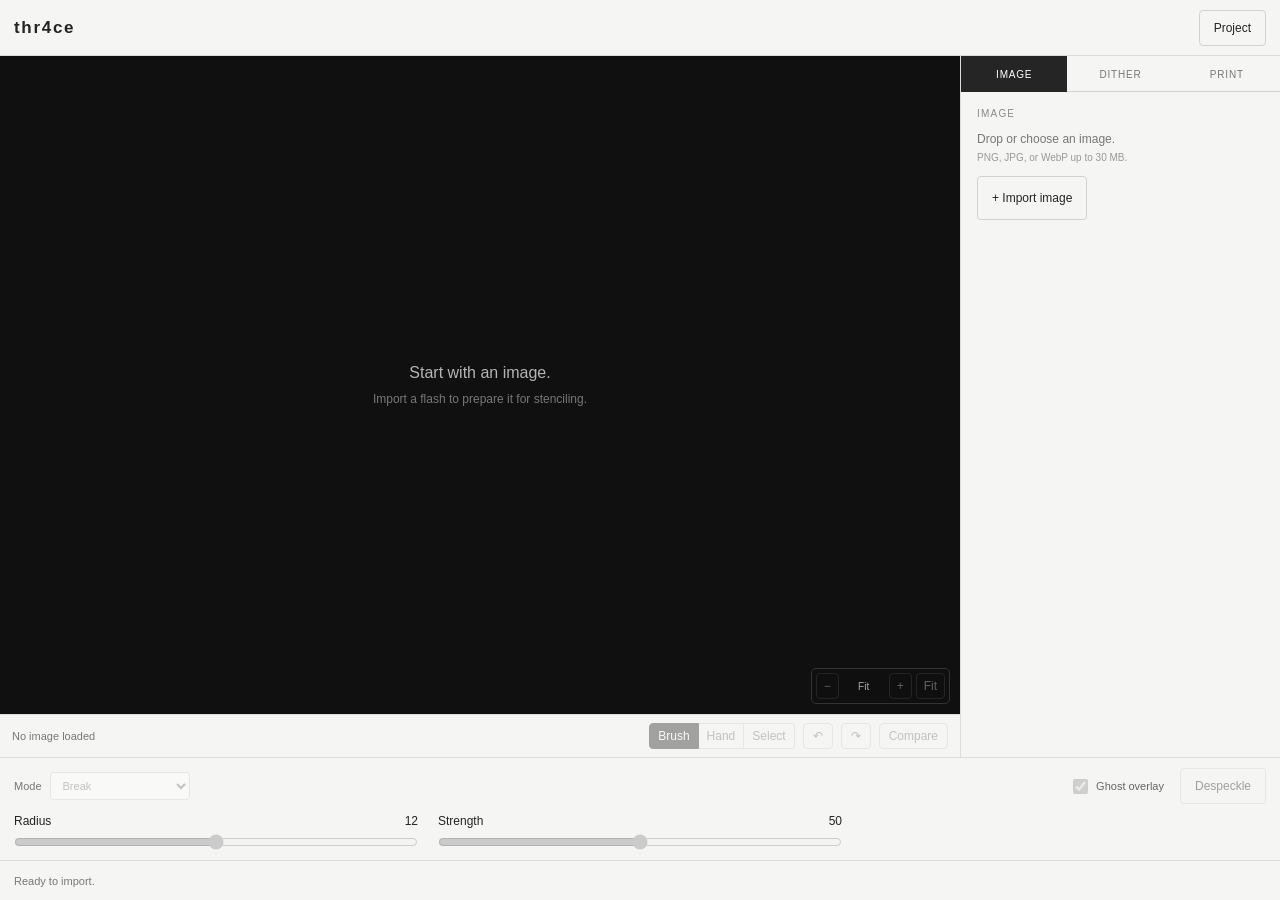
<file: index.html>
<!doctype html>
<html lang="en">
<head>
<meta charset="utf-8">
<meta name="viewport" content="width=device-width,initial-scale=1">
<title>thr4ce</title>
<link rel="stylesheet" href="style.css">
<link rel="manifest" href="manifest.json">
<meta name="theme-color" content="#f5f5f3">
<link rel="apple-touch-icon" href="icon-180.png">
<link rel="icon" type="image/svg+xml" href="favicon.svg">
<link rel="icon" type="image/png" sizes="32x32" href="favicon-32.png">
<link rel="icon" type="image/png" sizes="192x192" href="favicon.png">
<link rel="icon" type="image/x-icon" href="favicon.ico">
<meta property="og:title" content="thr4ce">
<meta property="og:description" content="image & stencil editor — prepares the trace, not the artwork">
<meta property="og:image" content="icon-512.png">
<meta name="apple-mobile-web-app-capable" content="yes">
<script defer src="cursor.js"></script>
<script defer src="app.js"></script>
</head>
<body>
<div class="app">
<header>
  <div><h1>thr4ce</h1></div>
  <details class="project-menu" id="project-menu">
    <summary>Project</summary>
    <div class="project-panel">
      <div class="control-actions project-actions">
        <button id="save-project" type="button" disabled>Save project</button>
        <label class="button" id="open-project-label">Open project
          <input id="open-project" type="file" accept=".thr4ce,.json" disabled>
        </label>
      </div>
      <p class="hint">Settings and strokes only. The original image is relinked by SHA-256.</p>
    </div>
  </details>
</header>

<main>
<div class="stage-col">
<section class="viewer" id="viewer" aria-label="Artwork preview">
  <div id="mode-badge" role="button" tabindex="0" aria-label="Switch between photo and stencil preview" aria-pressed="false" hidden>PHOTO</div>
  <div id="canvas-stage">
    <canvas id="canvas"></canvas>
    <canvas id="paint-tint" aria-hidden="true" hidden></canvas>
    <div id="roll-guide" aria-hidden="true" hidden><span>58 mm</span></div>
  </div>
  <div id="selection-box" aria-hidden="true" hidden></div>
  <div id="brush-ring" aria-hidden="true" hidden></div>
  <div id="empty">Start with an image.<small>Import a flash to prepare it for stenciling.</small></div>
  <div class="zoom-tools" aria-label="Zoom controls">
    <button id="zoom-out" type="button" aria-label="Zoom out" title="Zoom out" disabled>−</button>
    <span id="zoom-label">Fit</span>
    <button id="zoom-in" type="button" aria-label="Zoom in" title="Zoom in" disabled>+</button>
    <button id="zoom-fit" type="button" title="Fit artwork to view" disabled>Fit</button>
  </div>
</section>

<div class="preview-meta">
  <span id="preview-label">No image loaded</span>
  <div class="preview-options">
    <div class="tool-switch" role="group" aria-label="Canvas tool">
      <button id="brush-tool" type="button" aria-pressed="true" title="Draw with the morphology brush">Brush</button>
      <button id="hand-tool" type="button" aria-pressed="false" title="Drag to pan the artwork">Hand</button>
      <button id="select-tool" type="button" aria-pressed="false" title="Select a rectangular region">Select</button>
    </div>
    <div class="selection-actions" id="selection-actions" role="group" aria-label="Selection actions" hidden>
      <button id="add-zone" type="button" title="Use this rectangle as a zone treatment">Add zone</button>
    </div>
    <button id="undo" type="button" aria-label="Undo" title="Undo (Command/Ctrl Z)" disabled>↶</button>
    <button id="redo" type="button" aria-label="Redo" title="Redo (Command/Ctrl Shift Z)" disabled>↷</button>
    <button id="compare" type="button" title="Hold to see the original" disabled>Compare</button>
    <span id="image-info" hidden></span>
  </div>
</div>
</div>

<aside class="panel" aria-label="Stencil controls">
  <div class="tabs" role="tablist" aria-label="Editing steps">
    <button type="button" role="tab" data-stage="image" aria-selected="true" aria-controls="stage-photo">Image</button>
    <button type="button" role="tab" data-stage="dither" aria-selected="false" aria-controls="stage-stencil">Dither</button>
    <button type="button" role="tab" data-stage="print" aria-selected="false" aria-controls="stage-refine">Print</button>
  </div>

  <div class="steps">
  <section class="step step-photo" id="stage-photo" role="tabpanel" aria-labelledby="stage-photo-title">
    <h2 id="stage-photo-title">Image</h2>
    <div class="photo-body">
      <p class="photo-hint">Drop or choose an image.<small>PNG, JPG, or WebP up to 30 MB.</small></p>
      <label class="button" id="import-label"><span id="import-label-text">+ Import image</span>
        <input id="file" type="file" accept="image/png,image/jpeg,image/webp">
      </label>
    </div>
  </section>

  <section class="step is-locked" id="stage-stencil" role="tabpanel" aria-labelledby="stage-stencil-title" hidden>
    <h2 id="stage-stencil-title">Dither <span class="step-note">— available after import</span></h2>
    <div class="step-body">
      <div class="control-group">
        <h3>Presets <span>one click</span></h3>
        <div class="preset-actions" role="group" aria-label="Workflow and texture presets">
          <button id="preset-clean-stencil" type="button" data-preset="clean" title="Clean threshold with Otsu tone selection and despeckle" disabled>Clean Stencil</button>
          <button id="preset-newsprint" type="button" data-preset="newsprint" title="Round-dot halftone with dot size 5 and 55% ink intensity" disabled>Newsprint</button>
          <button id="preset-halftone" type="button" data-preset="halftone" title="Large round-dot halftone with dot size 8 and 50% ink intensity" disabled>Halftone</button>
          <button id="preset-xerox" type="button" data-preset="xerox" title="High-contrast Bayer dithering with dot size 3 and 70% ink intensity" disabled>Xerox</button>
          <button id="preset-riso" type="button" data-preset="riso" title="Jarvis dithering with dot size 2 and 65% ink intensity" disabled>Riso</button>
          <button id="preset-decay" type="button" data-preset="decay" title="Floyd–Steinberg dithering with dot size 3 and 80% ink intensity" disabled>Decay</button>
          <button id="randomize" type="button" disabled><span aria-hidden="true">↻</span> Randomize</button>
        </div>
      </div>

      <div class="control-group">
        <h3>Tone <span>before the mask</span></h3>
        <label for="brightness">Brightness <output id="brightness-value">0</output>
          <input id="brightness" type="range" min="-100" max="100" step="1" value="0" disabled>
        </label>
        <label for="contrast">Contrast <output id="contrast-value">0</output>
          <input id="contrast" type="range" min="-100" max="100" step="1" value="0" disabled>
        </label>
      </div>

      <div class="control-group">
        <h3>Levels <span>black/white remap</span></h3>
        <label for="black-point">Black point <output id="black-point-value">0</output>
          <input id="black-point" type="range" min="0" max="100" step="1" value="0" disabled>
        </label>
        <label for="white-point">White point <output id="white-point-value">100</output>
          <input id="white-point" type="range" min="0" max="100" step="1" value="100" disabled>
        </label>
        <label for="pre-blur">Pre-blur <output id="pre-blur-value">0 px</output>
          <input id="pre-blur" type="range" min="0" max="6" step="1" value="0" disabled>
        </label>
        <p class="hint">Black/white point remap luminance before threshold. Blur softens scan noise — it also softens fine lines.</p>
      </div>

      <div class="control-group">
        <h3>Threshold <span>auto · otsu</span></h3>
        <label for="threshold">Threshold <output id="threshold-value">off</output>
          <input id="threshold" type="range" min="0" max="100" step="1" value="0" disabled>
        </label>
        <div class="control-actions">
          <button id="auto-threshold" type="button" disabled title="Choose a threshold from the tonal histogram">Auto threshold</button>
        </div>
      </div>

      <div class="control-group">
        <h3>Dithering <span>replaces threshold</span></h3>
        <label for="method">Method
          <select id="method" disabled>
            <option value="none">None — clean threshold</option>
            <option value="floyd-steinberg">Floyd–Steinberg</option>
            <option value="jarvis">Jarvis–Judice–Ninke</option>
            <option value="bayer">Bayer grid</option>
            <option value="round-dot">Round dot · halftone</option>
          </select>
        </label>
        <label for="dotsize">Dot size <output id="dotsize-value">0.25 mm · 2 px @ 203 dpi</output>
          <input id="dotsize" type="range" min="0.1" max="2" step="0.05" value="0.25" disabled>
        </label>
        <p class="hint" id="dotsize-note" hidden>below ~0.3 mm transfer is unreliable</p>
        <label for="intensity">Ink intensity <output id="intensity-value">50</output>
          <input id="intensity" type="range" min="0" max="100" step="1" value="50" disabled>
        </label>
        <p class="hint">Replaces threshold while active. Dot size scales the pattern, intensity shifts ink coverage.</p>
      </div>

      <div class="control-group">
        <h3>Zones <span>rect or painted</span></h3>
        <div class="zone-shape" role="group" aria-label="Zone shape">
          <button id="zone-shape-rect" type="button" class="on" aria-pressed="true" title="Add zones from a rectangle selection">rect</button>
          <button id="zone-shape-paint" type="button" aria-pressed="false" title="Paint the next zone region with the brush">paint</button>
        </div>
        <div id="zone-list" class="zone-list"></div>
        <p class="hint" id="zone-empty">Select an area, then add a zone.</p>
        <p class="hint">Zones override dithering inside their rectangle. Zone edges can show seams.</p>
      </div>
    </div>
  </section>

  <section class="step is-locked" id="stage-refine" role="tabpanel" aria-labelledby="stage-refine-title" hidden>
    <h2 id="stage-refine-title">Print <span class="step-note">— available after import</span></h2>
    <div class="step-body">
      <div class="control-group">
        <h3>Transform <span>export only</span></h3>
        <div class="control-actions">
          <button id="mirror" type="button" aria-pressed="false" disabled title="Flip horizontally for stencil transfer">Mirror</button>
          <button id="reset" type="button" disabled>Reset</button>
          <button id="rotate-90" type="button" aria-pressed="false" disabled>Rotate export 90°</button>
        </div>
      </div>

      <div class="control-group">
        <h3>Print <span>203 dpi · 58 mm</span></h3>
        <div class="print-settings">
          <div class="print-fields">
            <label for="print-width">Width <input id="print-width" type="number" min="0.1" step="0.1" value="100" disabled></label>
            <span class="dimension-mark">×</span>
            <label for="print-height">Height <input id="print-height" type="number" min="0.1" step="0.1" value="75" disabled></label>
            <label for="print-unit">Unit
              <select id="print-unit" disabled>
                <option value="mm">mm</option>
                <option value="cm">cm</option>
                <option value="inch">inch</option>
              </select>
            </label>
            <label for="dpi-select">Resolution
              <select id="dpi-select" disabled>
                <option value="203">203 Thermal · Phomemo</option>
                <option value="300">300</option>
                <option value="600">600</option>
                <option value="custom">Custom</option>
              </select>
            </label>
            <label for="custom-dpi" id="custom-dpi-label" hidden>DPI
              <input id="custom-dpi" type="number" min="36" max="2400" step="1" value="300" disabled>
            </label>
          </div>
          <p class="print-summary" id="print-summary">prints at 10.0 × 7.5 cm @ 203 dpi</p>
          <div class="print-actions">
            <label class="check-row" for="invert-toggle"><input id="invert-toggle" type="checkbox" disabled> Invert · white on black</label>
          </div>
        </div>
      </div>

      <div class="refine-end">
        <p class="limits">Non-destructive editing · originals stay untouched.</p>
        <div class="actions">
          <button id="download-evidence" type="button" hidden title="Download the stencil settings and stroke evidence">Download .stencil.json</button>
          <button id="export" class="primary" type="button" disabled title="Review export settings and download">Export…</button>
        </div>
      </div>
    </div>
  </section>
  </div>
</aside>
</main>

<div class="dock" aria-label="Brush dock">
  <div class="dock-row dock-row1">
    <label class="dock-mode" for="brush-mode">Mode
      <select id="brush-mode" disabled>
        <option value="break">Break</option>
        <option value="thin">Thin</option>
        <option value="fatten">Fatten</option>
        <option value="dissolve">Dissolve</option>
        <option value="restore">Restore</option>
      </select>
    </label>
    <div class="dock-checks">
      <label class="check-row" for="ghost-toggle" title="Shows the original photo faintly under the stencil so you can see where the source lines are."><input id="ghost-toggle" type="checkbox" checked disabled> Ghost overlay</label>
      <button id="despeckle" type="button" disabled title="Removes isolated ink specks smaller than 4 px (scan-noise cleanup).">Despeckle</button>
    </div>
  </div>
  <div class="dock-row dock-sliders">
    <label for="brush-size">Radius <output id="brush-size-value">12</output>
      <input id="brush-size" type="range" min="2" max="64" step="1" value="12" disabled>
    </label>
    <label for="brush-strength">Strength <output id="brush-strength-value">50</output>
      <input id="brush-strength" type="range" min="0" max="100" step="1" value="50" disabled>
    </label>
  </div>
</div>

<div id="status" role="status" aria-live="polite">Ready to import.</div>
</div>

<dialog id="export-dialog" class="export-dialog" aria-labelledby="export-dialog-title">
  <div class="export-dialog-card">
    <div class="export-dialog-head">
      <div>
        <p class="eyebrow">Final output</p>
        <h2 id="export-dialog-title">Export stencil</h2>
      </div>
      <button id="export-dialog-close" class="dialog-close" type="button" aria-label="Close export dialog" title="Close">×</button>
    </div>
    <dl class="export-summary">
      <div><dt>Size</dt><dd id="export-summary-size">—</dd></div>
      <div><dt>Resolution</dt><dd id="export-summary-resolution">—</dd></div>
      <div><dt>Invert</dt><dd id="export-summary-invert">—</dd></div>
      <div><dt>Rotation</dt><dd id="export-summary-rotation">—</dd></div>
    </dl>
    <div class="export-dialog-actions">
      <button id="download-png" class="primary" type="button">Download PNG</button>
      <button id="download-stencil" type="button">Download .stencil.json</button>
    </div>
  </div>
</dialog>
</body>
</html>
</file>
<file: style.css>
:root{--tint-paint:#4b7bff;font-family:Arial,Helvetica,sans-serif;color:#242424;background:#f5f5f3;font-size:14px;font-synthesis:none}
*{box-sizing:border-box}
body{margin:0;overflow:hidden;background:radial-gradient(ellipse at 85% 5%,#e9e7ee66,transparent 65%)}
.app{display:grid;grid-template-rows:56px 1fr auto 40px;height:100dvh}
main{display:grid;grid-template-columns:minmax(0,1fr) 320px;min-height:0}
.stage-col{display:grid;grid-template-rows:minmax(420px,1fr) auto;min-height:0;min-width:0}
header{display:flex;align-items:center;justify-content:space-between;gap:16px;position:relative;padding:0 14px;border-bottom:1px solid #ddd;background:#f5f5f3}
h1{font-size:17px;letter-spacing:.1em;font-weight:600;margin:0}
button,.button{font:inherit;font-size:12px;background:transparent;border:1px solid #d2d2ce;border-radius:4px;padding:10px 14px;cursor:pointer;white-space:nowrap;color:inherit}
button:hover,.button:hover{border-color:#777;background:#ffffff66}
button:disabled{opacity:.4;cursor:wait}
.button input{position:absolute;width:1px;height:1px;opacity:0}
.button:focus-within,button:focus-visible,.project-menu summary:focus-visible{outline:2px solid #64647a;outline-offset:3px}
.primary{background:#252525;color:#fff;border-color:#252525}
.primary:hover{background:#444;color:#fff}
.project-menu{position:relative}
.project-menu summary{display:flex;align-items:center;list-style:none;font-size:12px;border:1px solid #d2d2ce;border-radius:4px;padding:10px 14px;cursor:pointer;white-space:nowrap;background:#f5f5f3}
.project-menu summary::-webkit-details-marker{display:none}
.project-menu[open] summary,.project-menu summary:hover{border-color:#777;background:#ffffffaa}
.project-panel{position:absolute;right:0;top:calc(100% + 8px);width:290px;max-width:calc(100vw - 32px);padding:14px;background:#fff;border:1px solid #d2d2ce;border-radius:5px;box-shadow:0 14px 34px #24242418;z-index:20}
.project-actions{justify-content:flex-start;flex-wrap:wrap}
.project-actions .button,.project-actions button{min-height:44px}
.project-actions .button{display:inline-flex;align-items:center}
.button.is-disabled{opacity:.4;pointer-events:none}
.panel{display:grid;grid-template-rows:36px minmax(0,1fr);border-left:1px solid #ddd;min-height:0;min-width:0;background:#f5f5f3}
.tabs{display:grid;grid-template-columns:repeat(3,1fr);border-bottom:1px solid #d2d2ce}
.tabs button{height:36px;padding:0;border:0;border-radius:0;background:transparent;font-size:10px;letter-spacing:.08em;text-transform:uppercase;color:#777}
.tabs button:hover{background:#ffffff66;border-color:transparent}
.tabs button.on{background:#252525;color:#fff}
.steps{overflow-y:auto;min-height:0;padding:16px}
.steps::-webkit-scrollbar{width:6px}
.steps::-webkit-scrollbar-track{background:#ecece8;border-left:1px solid #ddd}
.steps::-webkit-scrollbar-thumb{background:#b7b7b2}
.step-photo{display:grid;gap:12px;padding:0;margin:0;background:transparent;border:0}
.step-photo.has-image{display:grid;gap:12px;padding:0;margin:0;background:transparent;border:0}
.photo-body{display:grid;justify-items:start;gap:10px;min-width:0}
.photo-hint{margin:0;text-align:left;font-size:12px;color:#777;line-height:1.45}
.photo-hint small{display:block;font-size:10px;color:#999;margin-top:3px}
.step-photo.has-image .photo-hint{display:none}
#import-label{min-height:44px;display:inline-flex;align-items:center;justify-content:center}
.viewer{position:relative;background:#101010;overflow:hidden;display:grid;place-items:center;touch-action:none}
.viewer.is-panning{cursor:grabbing}
.viewer.is-drawing,.viewer.is-selecting,.viewer.is-selecting-rect{cursor:crosshair}
.viewer.is-pan-ready{cursor:grab}
#canvas-stage{position:absolute;left:0;top:0;z-index:1;transform-origin:0 0;will-change:transform}
.viewer.is-dragover{outline:2px solid #b9b9c9;outline-offset:-6px}
.viewer.is-dragover::after{content:'Drop image';position:absolute;inset:0;display:grid;place-items:center;background:#101010cc;color:#fff;font-size:13px;letter-spacing:.08em;text-transform:uppercase;pointer-events:none}
#canvas{display:none;width:100%;height:100%}
#paint-tint{position:absolute;left:0;top:0;width:100%;height:100%;display:block;pointer-events:none}
#paint-tint[hidden]{display:none}
#empty{position:absolute;text-align:center;color:#b5b5b5;pointer-events:none;font-size:16px}
#empty small{display:block;color:#777;font-size:12px;margin-top:10px}
#mode-badge{position:absolute;top:10px;left:10px;z-index:5;padding:5px 8px;background:#101010cc;border:1px solid #333;border-radius:4px;color:#ddd;font-size:10px;line-height:1.2;letter-spacing:.12em;text-transform:uppercase;cursor:pointer;user-select:none;font-variant-numeric:tabular-nums}
#mode-badge:hover{border-color:#777;color:#fff}
.zoom-tools{position:absolute;right:10px;bottom:10px;z-index:8;display:flex;align-items:center;gap:4px;padding:4px;background:#101010cc;border:1px solid #333;border-radius:5px;color:#aaa;font-size:10px;font-variant-numeric:tabular-nums;pointer-events:auto}
.zoom-tools button{padding:5px 7px;color:#ddd;border-color:#444}
.zoom-tools span{min-width:42px;text-align:center}
#selection-box{position:absolute;border:1px dashed #fff;box-shadow:0 0 0 1px #0008;pointer-events:none;z-index:4}
#brush-ring{position:absolute;border:1px solid #fff;border-radius:50%;pointer-events:none;box-shadow:0 0 0 1px #0008;transform:translate(-50%,-50%);z-index:3}
.preview-meta{display:flex;align-items:center;justify-content:space-between;gap:16px;padding:8px 12px;border-top:1px solid #ddd;background:#f5f5f3;font-size:11px;color:#777;font-variant-numeric:tabular-nums}
.preview-options{display:flex;align-items:center;justify-content:flex-end;gap:8px;flex-wrap:wrap}
.tool-switch{display:flex}
.tool-switch button{border-radius:0;padding:5px 8px}
.tool-switch button:first-child{border-radius:4px 0 0 4px}
.tool-switch button:last-child{border-radius:0 4px 4px 0}
.tool-switch button + button{border-left:0}
.tool-switch button[aria-pressed=true]{background:#252525;color:#fff;border-color:#252525}
.selection-actions{display:flex;gap:4px}
.selection-actions button{min-height:44px;padding:5px 10px;border-radius:4px}
.preview-options > button{padding:5px 9px}
.zone-shape{display:grid;grid-template-columns:repeat(2,1fr);border:1px solid #d2d2ce;border-radius:4px;overflow:hidden}
.zone-shape button{border:0;border-radius:0;padding:8px 0;font-size:10px;letter-spacing:.08em;text-transform:uppercase;color:#777;background:transparent}
.zone-shape button + button{border-left:1px solid #d2d2ce}
.zone-shape button.on{background:#252525;color:#fff}
.zone-list{display:flex;flex-wrap:wrap;gap:8px}
.zone-list:empty{display:none}
.zone-item{display:flex;align-items:stretch;gap:4px}
.zone-chip{min-height:44px;padding:8px 12px;font-variant-numeric:tabular-nums}
.zone-add{min-height:44px;padding:8px 10px;font-size:11px;color:#555}
.zone-item.is-armed .zone-add{background:#252525;color:#fff;border-color:#252525}
.step h2,.control-group h3,.print-settings h3{margin:0;font-size:10px;letter-spacing:.12em;text-transform:uppercase;color:#8a8a86;font-weight:500}
.step > h2{display:flex;align-items:baseline;gap:7px;flex-wrap:wrap}
.step-note{font-size:10px;letter-spacing:.02em;text-transform:none;color:#999;font-weight:400}
.step-body{display:grid;gap:30px;margin-top:16px}
.step.is-locked{opacity:.42;padding-bottom:16px}
.step.is-locked .step-body{display:none}
.step:not(.is-locked) .step-note{display:none}
.control-group{display:grid;gap:8px;align-content:start;border-top:1px solid #ddd;padding-top:14px}
.control-group h3{display:flex;align-items:baseline;justify-content:space-between;gap:10px}
.control-group h3 span{color:#8a8a86;font-weight:400;letter-spacing:.05em;white-space:nowrap}
.control-group label{margin:0}
.control-actions{display:flex;align-items:center;justify-content:flex-start;gap:16px;margin-top:0}
select{display:block;width:100%;margin-top:8px;padding:8px 10px;background:#fff;border:1px solid #d2d2ce;border-radius:4px;font:inherit;color:inherit}
select:disabled{opacity:.4}
input[type=range]{width:100%;accent-color:#555;margin:10px 0 0}
#black-point,#white-point,#pre-blur{height:44px;margin-top:4px}
output{float:right;font-variant-numeric:tabular-nums}
#dotsize-value.legacy{color:#777}
.hint{margin:0;font-size:11px;color:#777;line-height:1.6}
.preset-actions{display:flex;flex-wrap:wrap;gap:8px}
.preset-actions button{min-height:44px}
#randomize{font-variant-numeric:tabular-nums}
.check-row{display:flex!important;align-items:center;gap:8px;margin-top:12px}
.check-row input{width:15px;height:15px;accent-color:#555;margin:0}
input[type=number]{width:76px;margin-top:6px;padding:7px 8px;background:#fff;border:1px solid #d2d2ce;border-radius:4px;font:inherit;color:inherit}
input[type=number]:disabled{opacity:.4}
.print-fields{display:flex;align-items:flex-end;flex-wrap:wrap;gap:10px;margin-top:8px}
.print-fields label{font-size:11px;color:#666}
.print-fields input[type=number]{display:block}
.print-fields select{padding:7px 8px;margin-top:6px}
.dimension-mark{color:#999;padding-bottom:8px}
.print-summary{font-size:11px;color:#555;font-variant-numeric:tabular-nums;margin:12px 0 0}
.print-actions{display:flex;align-items:center;gap:12px;margin-top:12px}
.print-actions .check-row{margin:0;font-size:11px;color:#666}
.refine-end{display:flex;align-items:center;justify-content:space-between;gap:16px;flex-wrap:wrap;padding-top:16px;border-top:1px solid #ddd}
.limits{font-size:11px;color:#777;line-height:1.6;margin:0}
.actions{display:flex;gap:8px}
.dock{display:grid;gap:10px;padding:10px 14px;border-top:1px solid #ddd;background:#f5f5f3}
.dock-row{display:flex;align-items:center;gap:16px;flex-wrap:wrap}
.dock-mode{display:flex;align-items:center;gap:8px;font-size:11px;color:#777}
.dock-mode select{width:auto;min-width:140px;margin:0;padding:6px 8px}
.dock-checks{margin-left:auto;display:flex;align-items:center;gap:16px}
.dock .check-row{margin:0;font-size:11px;color:#666}
.dock-sliders{display:grid;grid-template-columns:repeat(3,1fr);gap:20px;align-items:start}
.dock-sliders label{font-size:12px}
.dock-sliders input{display:block;width:100%;margin:6px 0 0}
#status{display:flex;align-items:center;padding:0 14px;border-top:1px solid #ddd;font-size:11px;color:#777;margin:0;overflow:hidden;white-space:nowrap;text-overflow:ellipsis;font-variant-numeric:tabular-nums}
#roll-guide{position:absolute;top:0;bottom:0;border-left:1px dashed #ff4b4b;pointer-events:none;z-index:2}
#roll-guide span{position:absolute;top:8px;left:4px;color:#ff6b6b;background:#101010cc;padding:2px 4px;font-size:10px;white-space:nowrap;transform-origin:0 0;transform:scale(var(--inverse-zoom,1))}
.export-dialog{width:min(460px,calc(100vw - 32px));max-height:calc(100vh - 32px);padding:0;border:0;background:transparent;color:inherit;overflow:visible}
.export-dialog::backdrop{background:#101010b8}
.export-dialog-card{padding:22px;background:#f5f5f3;border:1px solid #bdbdb8;border-radius:8px;box-shadow:0 24px 70px #0007}
.export-dialog-head{display:flex;align-items:flex-start;justify-content:space-between;gap:20px}
.eyebrow{margin:0 0 5px;font-size:10px;letter-spacing:.12em;text-transform:uppercase;color:#8a8a86}
.export-dialog h2{margin:0;font-size:18px;font-weight:600}
.dialog-close{min-width:44px;min-height:44px;padding:0;font-size:22px;line-height:1}
.export-summary{display:grid;gap:0;margin:20px 0;border-top:1px solid #d8d8d3}
.export-summary div{display:flex;align-items:baseline;justify-content:space-between;gap:20px;padding:11px 0;border-bottom:1px solid #d8d8d3}
.export-summary dt{font-size:11px;color:#777}
.export-summary dd{margin:0;font-size:12px;font-weight:600;text-align:right;font-variant-numeric:tabular-nums}
.export-dialog-actions{display:flex;gap:8px;flex-wrap:wrap}
.export-dialog-actions button{flex:1;min-height:44px}
[hidden]{display:none!important}
@media (max-width:900px){
  body{overflow:auto}
  .app{height:auto;min-height:100dvh;grid-template-rows:auto 1fr auto auto}
  main{display:block}
  .dock{position:sticky;bottom:0;z-index:10}
}
@media(max-width:600px){header{margin-bottom:0}#mode-badge{display:flex;align-items:center;min-height:44px}.project-panel{right:0}.preview-meta{align-items:flex-start;flex-wrap:wrap}.preview-options{width:100%;justify-content:flex-start}.tool-switch button{font-size:11px}button,.button,.project-menu summary{min-height:44px}.refine-end{align-items:stretch;flex-direction:column}.actions{width:100%}.actions button{flex:1}.print-fields{gap:8px}.print-fields input[type=number]{width:68px}.export-dialog-card{padding:18px}.export-dialog-actions{flex-direction:column}}
@media(prefers-reduced-motion:reduce){*{scroll-behavior:auto!important}.h4-cursor img{transition:none}}
.h4-cursor{position:fixed;left:0;top:0;width:22px;height:33px;z-index:2147483647;pointer-events:none;user-select:none;margin:0;padding:0;transform:translate3d(-100px,-100px,0);will-change:transform}
.h4-cursor.is-hidden{visibility:hidden}
.h4-cursor img{display:block;width:100%;height:100%;transform:scale(1);transform-origin:7px 2px;transition:transform 150ms ease-out;pointer-events:none}
.h4-cursor.is-clickable img{transform:scale(1.12)}
.h4-cursor.is-clicking img{transform:scale(.94)}
.h4-cursor.is-clickable.is-clicking img{transform:scale(1.04)}
@media(hover:hover) and (pointer:fine){html.h4-cursor-ready,html.h4-cursor-ready *{cursor:none!important}}
</file>
